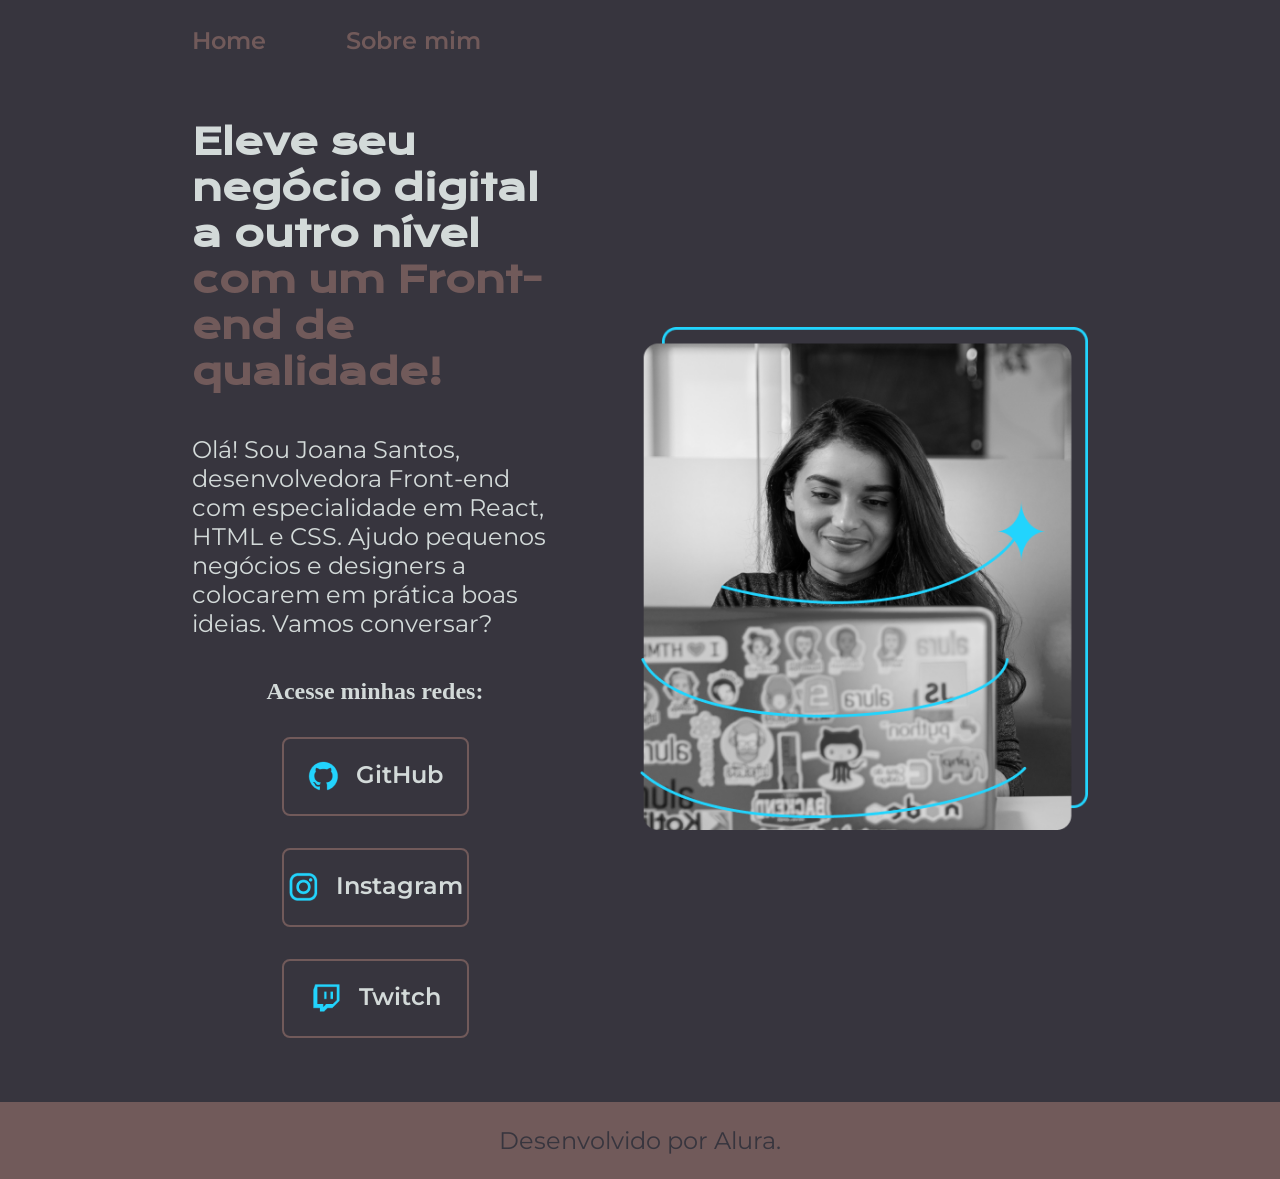
<file: index.html>
<!DOCTYPE html>
<html lang="pt-br">
  <head>
    <meta charset="UTF-8" />
    <meta name="viewport" content="width=device-width, initial-scale=1.0" />
    <title>Portifólio</title>
    <link rel="stylesheet" href="./styles/style.css" />
  </head>
  <body>
    <header class="cabecalho">
      <nav class="cabecalho__menu">
        <a class="cabecalho__menu__link" href="index.html">Home</a>
        <a class="cabecalho__menu__link" href="about.html">Sobre mim</a>
      </nav>
    </header>
    <main class="apresentacao">
      <section class="apresentacao__conteudo">
        <h1 class="apresentacao__conteudo__titulo">
          Eleve seu negócio digital a outro nível
          <strong class="titulo-destaque"
            >com um Front-end de qualidade!</strong
          >
        </h1>
        <p class="apresentacao__conteudo__texto">
          Olá! Sou Joana Santos, desenvolvedora Front-end com especialidade em
          React, HTML e CSS. Ajudo pequenos negócios e designers a colocarem em
          prática boas ideias. Vamos conversar?
        </p>
        <div class="apresentacao__links">
          <h2 class="apresentacao__links__subtitulo">Acesse minhas redes:</h2>
          <a class="apresentacao__links__navegacao" href="https://github.com/"
            ><img src="assets/github.png" alt="" />GitHub</a
          >
          <a class="apresentacao__links__navegacao" href="https://www.instagram.com">
            <img src="assets/instagram.png" alt="" />Instagram</a
          >
          <a href="https://www.twitch.tv/" class="apresentacao__links__navegacao">
            <img src="assets/twitch.png" alt="" />Twitch</a
          >
        </div>
      </section>
      <img class="apresentacao__imagem" src="./assets/Imagem.png" alt="imagem da menina programando" />
    </main>
    <footer class="rodape">
      <p>Desenvolvido por Alura.</p>
    </footer>
  </body>
</html>
</file>
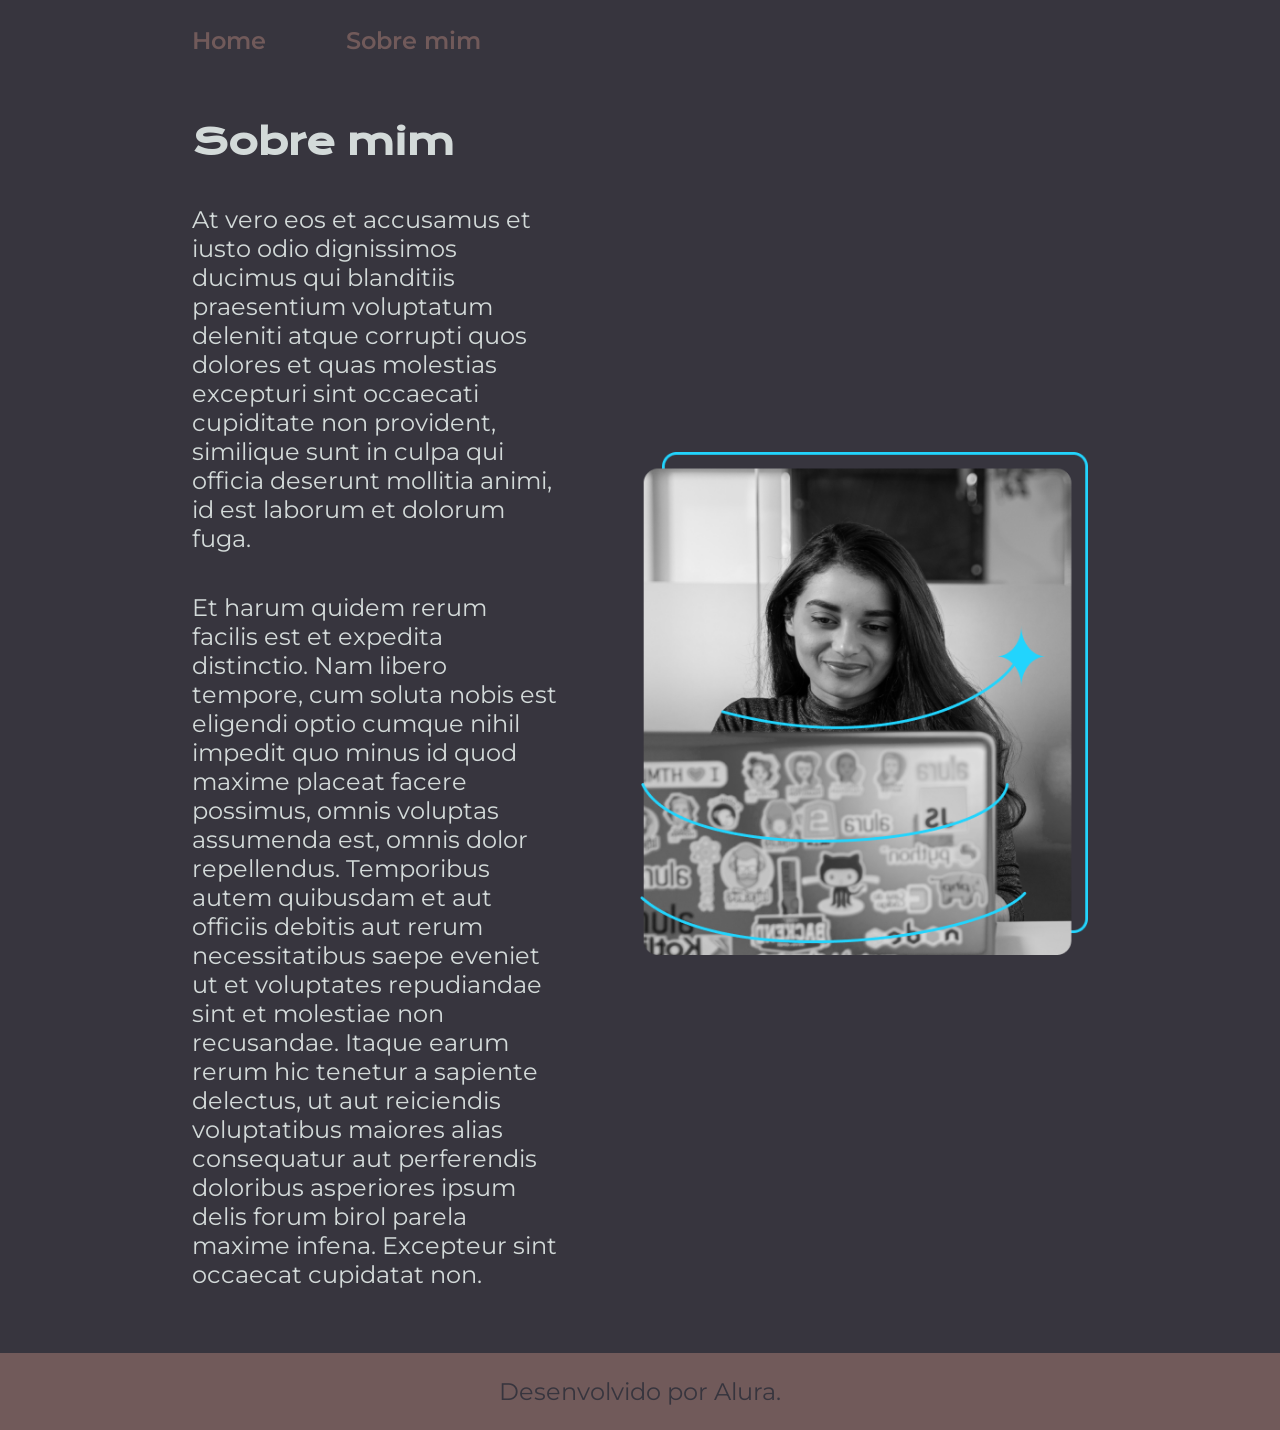
<file: about.html>
<!DOCTYPE html>
<html lang="pt-br">
<head>
    <meta charset="UTF-8">
    <meta name="viewport" content="width=device-width, initial-scale=1.0">
    <title>Sobre mim</title>
    <link rel="stylesheet" href="/styles/style.css">
</head>
<body>
    <header class="cabecalho">
      <nav class="cabecalho__menu">
        <a class="cabecalho__menu__link" href="index.html">Home</a>
        <a class="cabecalho__menu__link" href="about.html">Sobre mim</a>
      </nav>
    </header>
    <main class="apresentacao">
        <section class="apresentacao__conteudo">
            <h1 class="apresentacao__conteudo__titulo">Sobre mim</h1>
            <p class="apresentacao__conteudo__texto">At vero eos et accusamus et iusto odio dignissimos ducimus qui blanditiis praesentium voluptatum deleniti atque corrupti quos dolores et quas molestias excepturi sint occaecati cupiditate non provident, similique sunt in culpa qui officia deserunt mollitia animi, id est laborum et dolorum fuga.</p>
            <p class="apresentacao__conteudo__texto">Et harum quidem rerum facilis est et expedita distinctio. Nam libero tempore, cum soluta nobis est eligendi optio cumque nihil impedit quo minus id quod maxime placeat facere possimus, omnis voluptas assumenda est, omnis dolor repellendus. Temporibus autem quibusdam et aut officiis debitis aut rerum necessitatibus saepe eveniet ut et voluptates repudiandae sint et molestiae non recusandae. Itaque earum rerum hic tenetur a sapiente delectus, ut aut reiciendis voluptatibus maiores alias consequatur aut perferendis doloribus asperiores ipsum delis forum birol parela maxime infena. Excepteur sint occaecat cupidatat non.</p>
        </section>
        <img class="apresentacao__imagem" src="./assets/Imagem.png" alt="imagem da menina programando" />
    </main>
    <footer class="rodape">
      <p>Desenvolvido por Alura.</p>
    </footer>
</body>
</html>
</file>
<file: styles/style.css>
@import url("https://fonts.googleapis.com/css2?family=Krona+One&family=Montserrat:ital,wght@0,100..900;1,100..900&display=swap");

:root {
  --cor-primaria: #37353e;
  --cor-secundaria: #d3dad9;
  --cor-terciaria: #715a5a;
  --cor-hover: #44444e;
}

* {
  margin: 0;
  padding: 0;
}

body {
  /* height: 100vh; */
  box-sizing: border-box;
  background-color: var(--cor-primaria);
  color: var(--cor-secundaria);
}
.cabecalho {
  padding: 2% 0% 0% 15%;
}

.cabecalho__menu {
  display: flex;
  gap: 80px;
}

.cabecalho__menu__link {
  font-family: "Montserrat", sans-serif;
  font-size: 1.5rem;
  font-weight: 600;
  color: var(--cor-terciaria);
  text-decoration: none;
}

.apresentacao {
  padding: 5% 15%;
  gap: 82px;
  display: flex;
  align-items: center;
  justify-content: space-between;
}

.apresentacao__conteudo {
  width: 50%;
  display: flex;
  flex-direction: column;
  gap: 40px;
}

.apresentacao__conteudo__titulo {
  font-size: 2.25rem;
  font-family: "Krona One", sans-serif;
}

.titulo-destaque {
  color: var(--cor-terciaria);
}

.apresentacao__conteudo__texto {
  font-size: 1.5rem;
  font-family: "Montserrat", sans-serif;
}

.apresentacao__links {
  display: flex;
  justify-content: space-between;
  flex-direction: column;
  align-items: center;
  gap: 32px;
}

.apresentacao__links_subtitulo {
  font-family: "Krona One", sans-serif;
  font-weight: 400;
  font-size: 1.5rem;
}

.apresentacao__links__navegacao {
  display: flex;
  justify-content: center;
  gap: 16px;
  width: 50%;
  border: 2px, solid var(--cor-terciaria);
  text-align: center;
  border-radius: 8px;
  font-size: 1.5rem;
  padding: 21.5px 0;
  text-decoration: none;
  color: var(--cor-secundaria);
  font-family: "Montserrat", sans-serif;
  font-weight: 600;
}

.apresentacao__links__link:hover {
  background-color: var(--cor-hover);
  border: 2px, solid var(--cor-terciaria);
}

.apresentacao__imagem {
  width: 50%;
}

.rodape {
  text-align: center;
  background-color: var(--cor-terciaria);
  color: var(--cor-primaria);
  font-family: "Montserrat", sans-serif;
  font-weight: 400;
  font-size: 1.5rem;
  padding: 24px;
}
@media (max-width: 1200px){
  .cabecalho{
    padding: 10%;
  }
  .cabecalho__menu{
    justify-content: center;
  }
.apresentacao{
  flex-direction: column-reverse;
}
.apresentacao__conteudo{
  width: auto;
}
}
</file>
